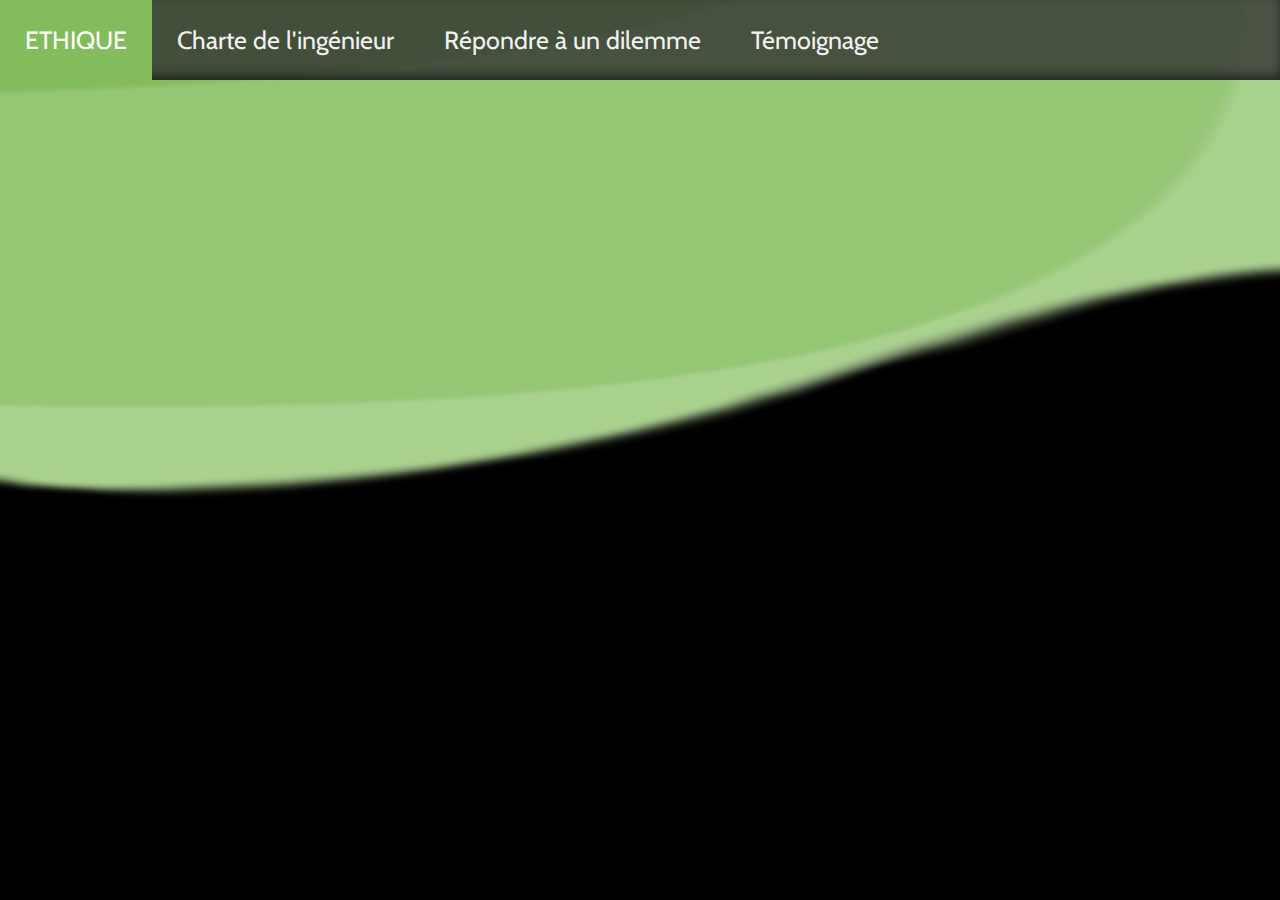
<file: annex/charte.html>
<!DOCTYPE html>
<html lang="en">

<head>
    <meta charset="UTF-8">
    <meta http-equiv="X-UA-Compatible" content="IE=edge">
    <meta name="viewport" content="width=device-width, initial-scale=1.0">
    <link rel="icon" type="image/svg+xml" href="pic/music.svg">
    <link rel="stylesheet" type="text/css" href="style.css">
    <link rel="preconnect" href="https://fonts.gstatic.com">
    <link href="https://fonts.googleapis.com/css2?family=Cabin&display=swap" rel="stylesheet">
    <link href="https://use.fontawesome.com/releases/v5.0.6/css/all.css" rel="stylesheet">


    <title>STYLOPHONE</title>
</head>


<body>
    <div class="topnav">
        <a class="active" href="../index.html">ETHIQUE</a>
        <a href="charte.html">Charte de l'ingénieur</a>
        <a href="code.html">Répondre à un dilemme</a>
        <a href="video.html">Témoignage</a>
    </div>

    <iframe frameborder="0" allowfullscreen="1" 
    width="100%" height="800px" src=https://www.iesf.fr/offres/doc_inline_src/752/150731_Charte_ethique.pdf  type='application/pdf'/>
    </iframe>
    
</body>

</html>
</file>
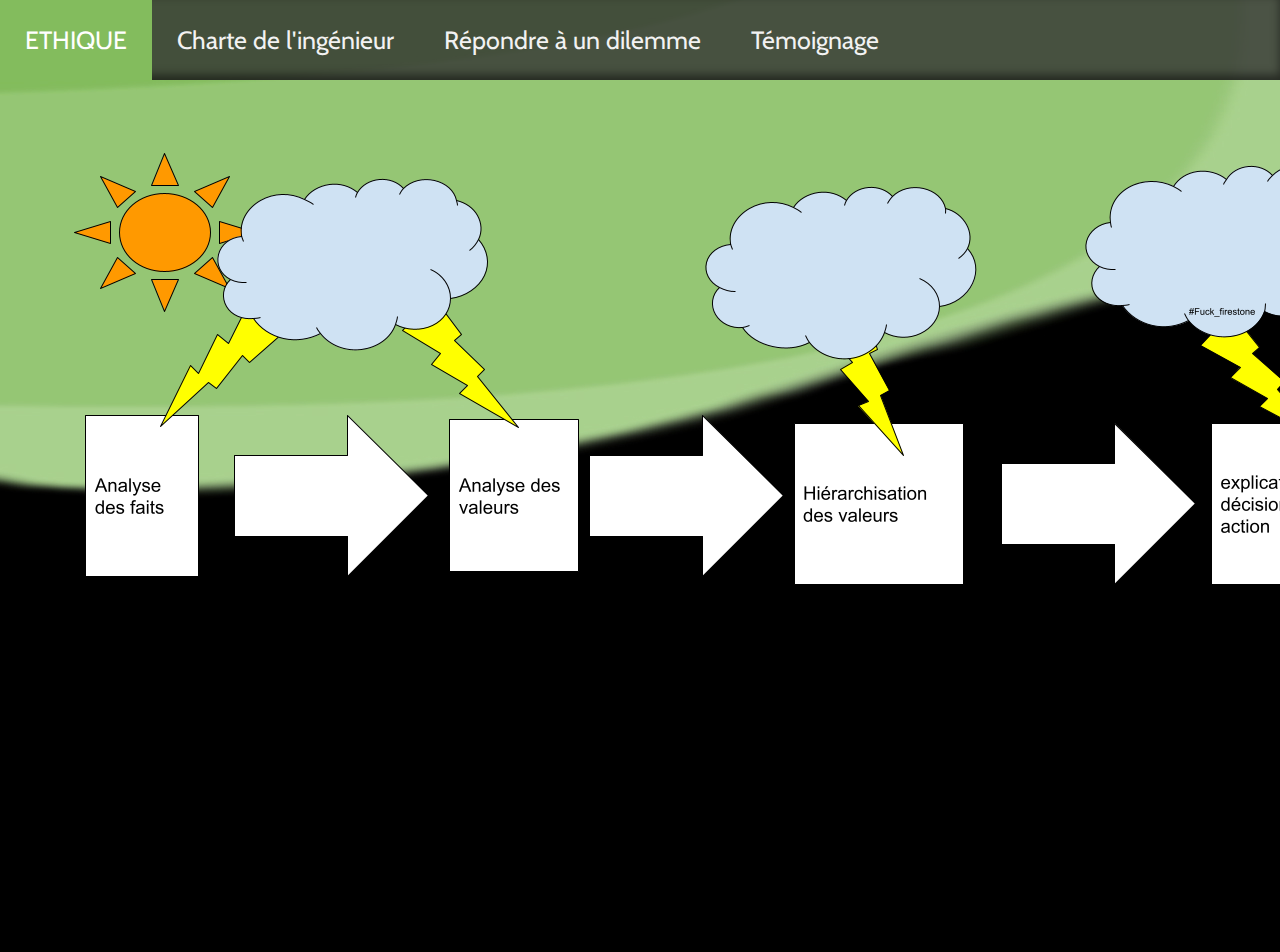
<file: annex/code.html>
<!DOCTYPE html>
<html lang="en">

<head>
    <meta charset="UTF-8">
    <meta http-equiv="X-UA-Compatible" content="IE=edge">
    <meta name="viewport" content="width=device-width, initial-scale=1.0">
    <link rel="icon" type="image/svg+xml" href="../pic/music.svg">
    <link rel="stylesheet" type="text/css" href="style.css">
    <link rel="preconnect" href="https://fonts.gstatic.com">
    <link href="https://fonts.googleapis.com/css2?family=Cabin&display=swap" rel="stylesheet">
    <link href="https://use.fontawesome.com/releases/v5.0.6/css/all.css" rel="stylesheet">


    <title>ETIK</title>
</head>


<body>
    <div class="topnav">
        <a class="active" href="../index.html">ETHIQUE</a>
        <a href="charte.html">Charte de l'ingénieur</a>
        <a href="code.html">Répondre à un dilemme</a>
        <a href="video.html">Témoignage</a>
    </div>

    <img src="../pic/dilemme.png" style="padding: 5%;">
    

</body>


</html>
</file>
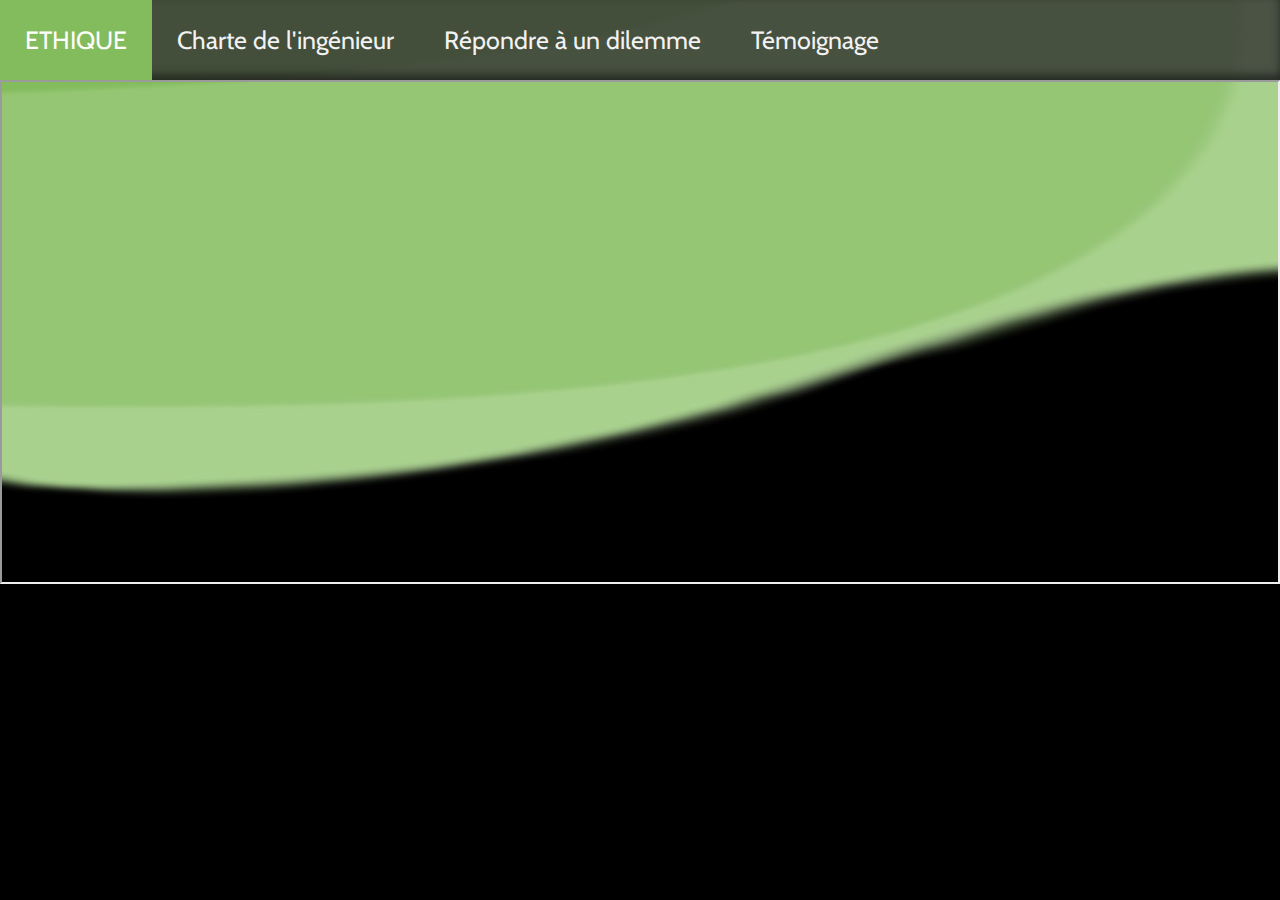
<file: annex/video.html>
<!DOCTYPE html>
<html lang="en">

<head>
    <meta charset="UTF-8">
    <meta http-equiv="X-UA-Compatible" content="IE=edge">
    <meta name="viewport" content="width=device-width, initial-scale=1.0">
    <link rel="icon" type="image/svg+xml" href="../pic/music.svg">
    <link rel="stylesheet" type="text/css" href="style.css">
    <link rel="preconnect" href="https://fonts.gstatic.com">
    <link href="https://fonts.googleapis.com/css2?family=Cabin&display=swap" rel="stylesheet">
    <link href="https://use.fontawesome.com/releases/v5.0.6/css/all.css" rel="stylesheet">


    <title>ETIK</title>
</head>


<body>
    <div class="topnav">
        <a class="active" href="../index.html">ETHIQUE</a>
        <a href="charte.html">Charte de l'ingénieur</a>
        <a href="code.html">Répondre à un dilemme</a>
        <a href="video.html">Témoignage</a>
    </div>

    <div class="video" id ="paul">
        <iframe id= "play" width="100%" height="500px"
            src="https://www.youtube.com/embed/ctvUGmoDX4c?ab_channel=FelixJallageas&autoplay=1&mute=0">
        </iframe>
    </div>
    <script>
        document.getElementById("paul").style.display = "flex";
        document.getElementById("play").play();
        document.getElementById("play").volume = 1;
        
    
    </script>
</body>


</html>
</file>
<file: annex/style.css>
.zebi{
    background: rgba(0, 0, 0, 0);
    width: 100%;
    height: 1350px;
    border:0;
    transform: scale(1);
    overflow:hidden;
}

.video{
  display: flex;
  justify-content: center;
  border: none;
  z-index:-1;
}

h1{
    text-align: center;
}
h3{
  text-align: center;
}

body{
    margin: 0;
    background: url(../pic/backg4.jpg) black;
    background-repeat: no-repeat;
    font-family: 'Cabin', Arial, Helvetica, sans-serif;
}

.topnav {
	overflow: hidden;
	background-color: rgba(51, 51, 51, 0.8);
	box-shadow: inset 0 -5px 10px rgb(0 0 0 / 50%);
  }
  
  .topnav a {
	float: left;
	color: #f2f2f2;
	text-align: left;
	padding: 25px 25px;
	text-decoration: none;
	font-size: 25px;
  }
  
  .topnav a:hover {
	background-color: #ddd;
	color: black;
  }
  
  .topnav a.active {
	background-color: #83BC5D;
	color: rgb(255, 255, 255);
  }





.social-icons{
  padding-left:0;
  margin-bottom:0;
  list-style:none
}

.social-icons li
{
  display:inline-block;
  margin-bottom:4px
}

.site-footer .social-icons a
{
  width:40px;
  height:40px;
  line-height:40px;
  margin-left:6px;
  margin-right:0;
  border-radius:100%;
  background-color:#33353d
}

.social-icons a{
  background-color:#eceeef;
  color:#818a91;
  font-size:16px;
  display:inline-block;
  line-height:44px;
  width:44px;
  height:44px;
  text-align:center;
  margin-right:8px;
  border-radius:100%;
  -webkit-transition:all .2s linear;
  -o-transition:all .2s linear;
  transition:all .2s linear
}
.social-icons a:active,.social-icons a:focus,.social-icons a:hover
{
  color:#fff;
  background-color:#29aafe
}


.social-icons a.linkedin:hover
{
  background-color:#007bb6
}
.social-icons a.github:hover
{
  background-color:#ff7b00
}
.social-icons i{
  color: white;
  width: 50%;
  height: 50%;
}
</file>
